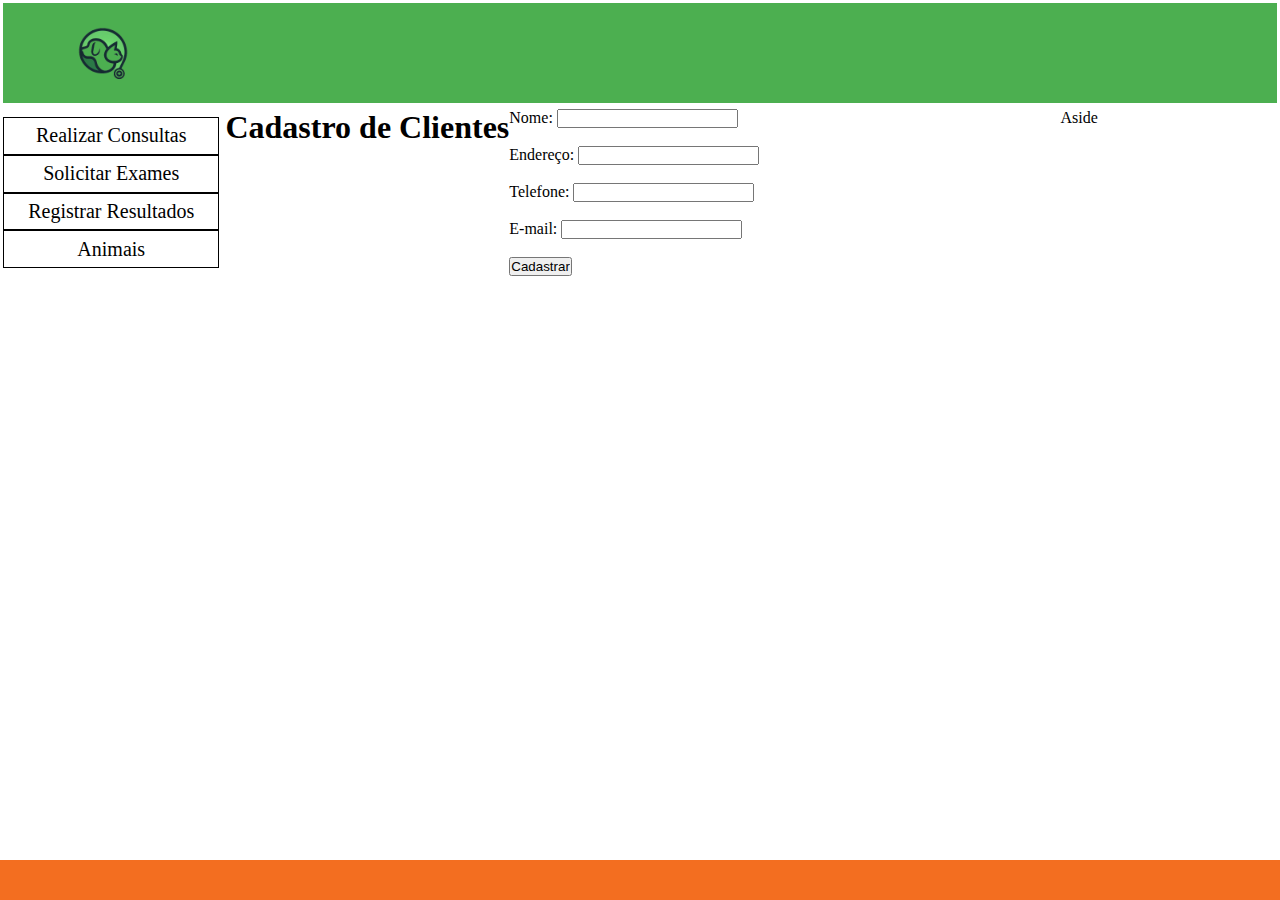
<file: Cadastro Clientes/CadastroCliente.html>
<!DOCTYPE html>
<html lang="pt-br">
<head>
    <meta charset="UTF-8">
    <meta name="viewport" content="width=device-width, initial-scale=1.0">
    <title>Cadastro de Clientes</title>
    <link rel="stylesheet" type="text/css" href="./assets/css/layout.css">
</head>
<body>
    <header>
        <a href="./layout.html" id="logo">
            <img src="../logo.png" alt="Logo">
        </a>
        <button id="openMenu">&#9776;</button>
    </header>
    
    <nav id="menu">
        <button id="closeMenu">X</button>
        <a href="../vet/pages/realizaConsulta/realizaConsultas.html">Realizar Consultas</a>
        <a href="#">Solicitar Exames</a>
        <a href="">Registrar Resultados</a>
        <a href="#">Animais</a>
    </nav>

    <main>
        <h1>Cadastro de Clientes</h1>
        <form action="/cadastro-clientes" method="post">
            <label for="nome">Nome:</label>
            <input type="text" id="nome" name="nome" required><br><br>

            <label for="endereco">Endereço:</label>
            <input type="text" id="endereco" name="endereco" required><br><br>

            <label for="telefone">Telefone:</label>
            <input type="tel" id="telefone" name="telefone" required><br><br>

            <label for="email">E-mail:</label>
            <input type="email" id="email" name="email" required><br><br>

            <input type="submit" value="Cadastrar">
        </form>
    </main>

    <aside>Aside</aside>

    <div class="rodape" id="contato">
    </div>

   <!--  <script type="text/javascript" src="../assets/js/script.js"></script> -->
</body>
</html>
</file>
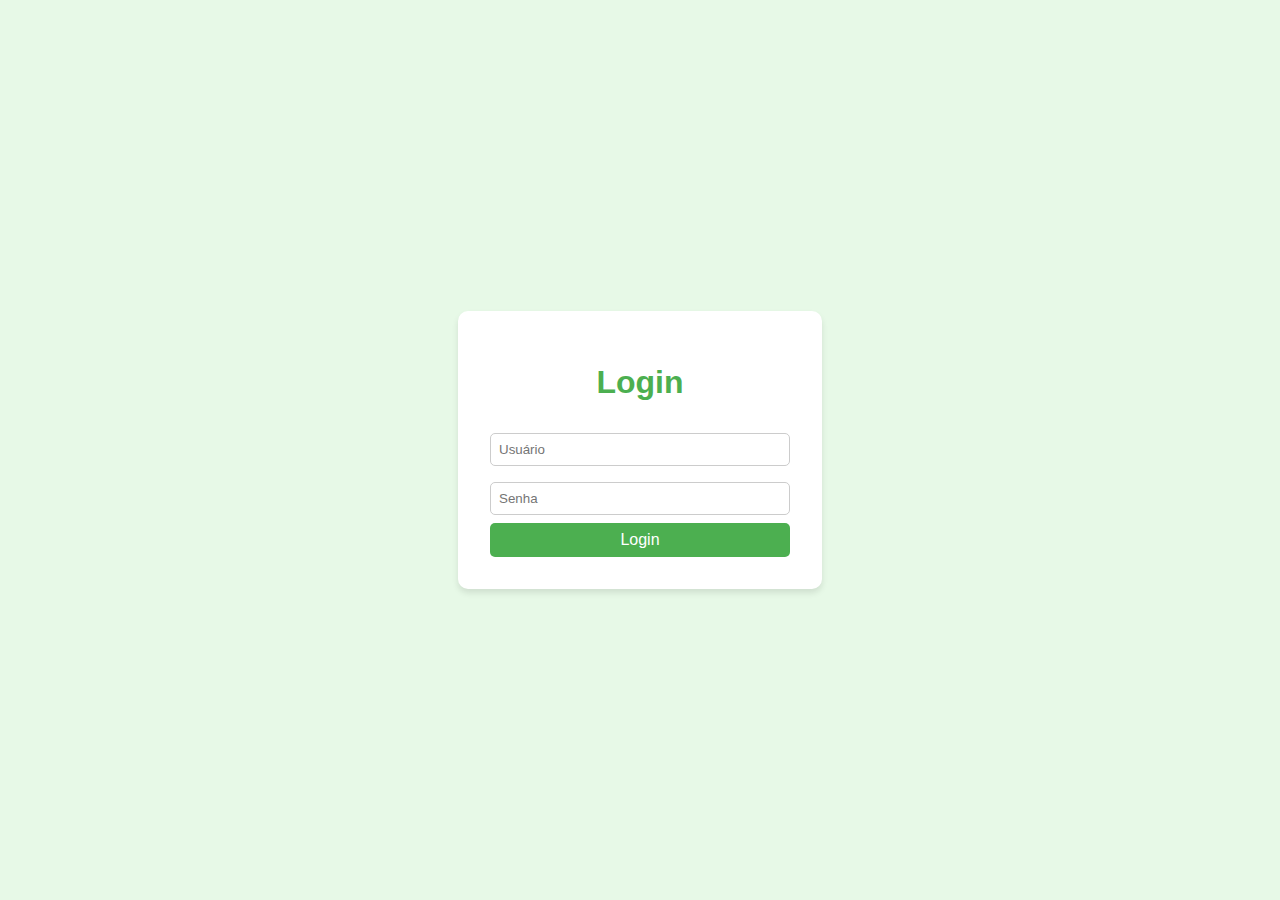
<file: login/login.html>
<!DOCTYPE html>
<html lang="en">
<head>
    <meta charset="UTF-8">
    <meta name="viewport" content="width=device-width, initial-scale=1.0">
    <link rel="stylesheet" href="style.css">
    <title>Login</title>
</head>
<body>
    <script src="script.js"></script>

    <div class="login-container">
        <h1>Login</h1>
        <form>
            <input type="text" placeholder="Usuário" id="user" class="user" required>
            <input type="password" placeholder="Senha" id="pass" class="pass" required>
            
            <input type="submit" value="Login" class="btn" id="btn">
        </form>
    </div>
</body>
</html>
</file>
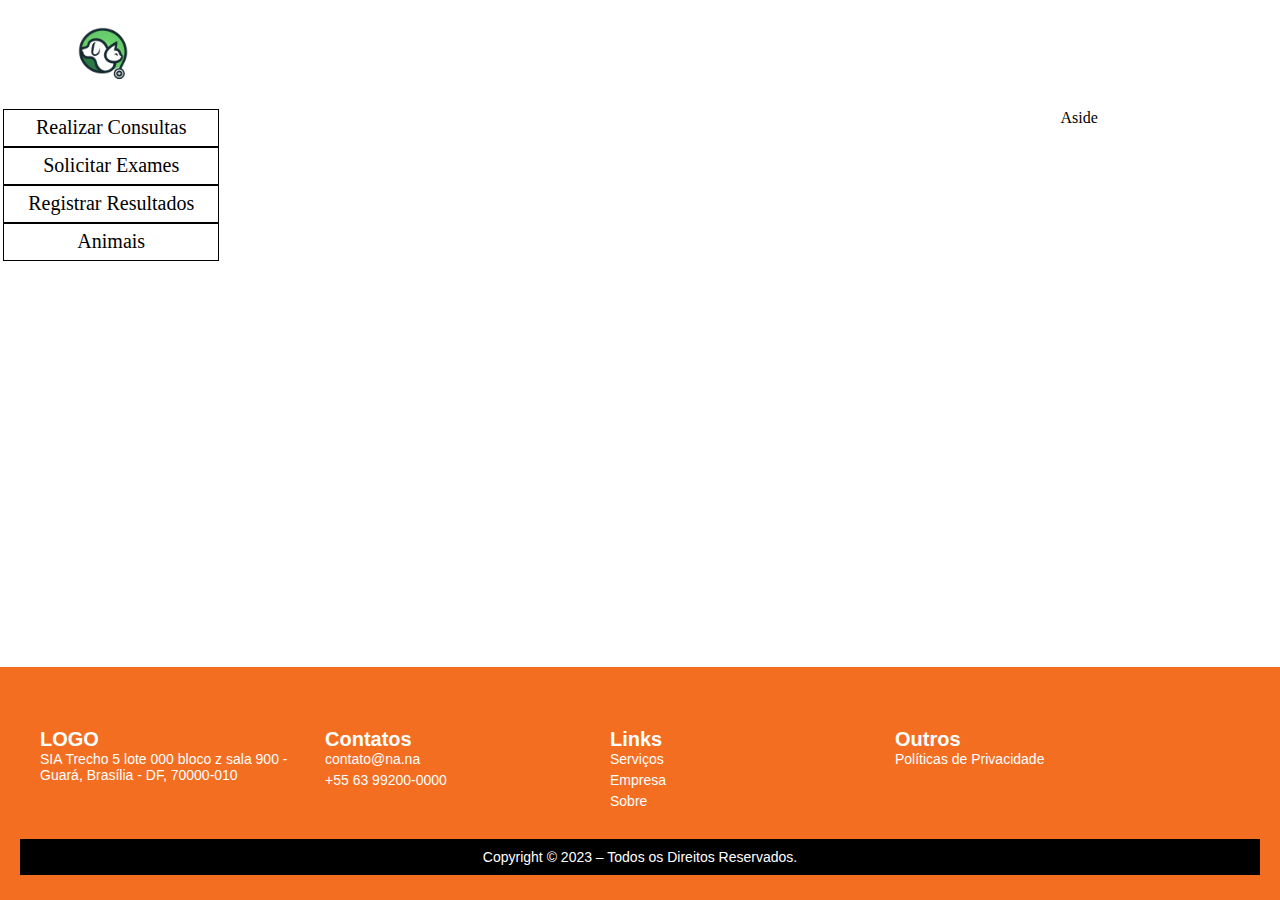
<file: vet/home.html>
<!-- Indica que o documento é um arquivo HTML. -->
<!DOCTYPE html>

<!-- Define a linguagem do conteúdo da página. -->
<html lang="pt-br">

<!-- Armazena informações sobre a página. -->
<head>

	<!-- Conjunto de caracteres que contém acentuação e ç. -->
	<meta charset="utf-8">

	<!-- Configuração da janela de visualização ( responsividade ). -->
	<meta name="viewport" content="width=device-width, initial-scale=1.0">

	<!-- Importação do arquivo CSS. -->
	<link rel="stylesheet" type="text/css" href="assets/css/layout.css">

	<!-- Título da aba do navegador -->
	<title>Home</title>

</head>

<!-- Conteúdo apresentado na tela. -->
<body>

	<!-- Agrupa os elementos que compõe o cabeçalho. -->
	<header>
		<a href="./layout.html" id="logo">
			<img src="../logo.png" alt="Logo">
		</a>

		<button id="openMenu">&#9776;</button>
	</header>

	<!-- Agrupa links de navegação no site. -->
	<nav id="menu">

		<button id="closeMenu">X</button>

		<a href="./pages/realizaConsulta/realizaConsultas.html">Realizar Consultas</a>
		<a href="./pages/realizaConsulta/realizaConsultas.html">Solicitar Exames</a>
		<a href="./pages/realizaConsulta/realizaConsultas.html">Registrar Resultados</a>
		<a href="./pages/realizaConsulta/realizaConsultas.html">Animais</a>

	</nav>

	<!-- Agrupa o conteúdo principal da página ou aplicação. -->
	<main>
		
	</main>

	<!-- Agrupa informações e links relacionado ao conteúdo principal. -->
	<aside>Aside</aside>

	<!-- Agrupa informações de autoria, direitos autorais, contato, 
		   mapa do site, links e documento relacionados. -->
		   <div class="rodape" id="contato">
			<div class="rodape-div">
		
				<div class="rodape-div-1">
					<div class="rodape-div-1-coluna">
						<!-- elemento -->
						<span><b>LOGO</b></span>
						<p>SIA Trecho 5 lote 000 bloco z sala 900 - Guará, Brasília - DF, 70000-010</p>
					</div>
				</div>
		
				<div class="rodape-div-2">
					<div class="rodape-div-2-coluna">
						<!-- elemento -->
						<span><b>Contatos</b></span>
						<p>contato@na.na</p>
						<p>+55 63 99200-0000</p>
					</div>
				</div>
		
				<div class="rodape-div-3">
					<div class="rodape-div-3-coluna">
						<!-- elemento -->
						<span><b>Links</b></span>
						<p><a href="#servicos">Serviços</a></p>
						<p><a href="#empresa">Empresa</a></p>
						<p><a href="#sobre">Sobre</a></p>
					</div>
				</div>
		
				<div class="rodape-div-4">
					<div class="rodape-div-4-coluna">
						<!-- elemento -->
						<span><b>Outros</b></span>
						<p>Políticas de Privacidade</p>
					</div>
				</div>
		
			</div>
			<p class="rodape-direitos">Copyright © 2023 – Todos os Direitos Reservados.</p>
		</div>

	<!-- Importação do arquivo JavaScript. -->
	<script type="text/javascript" src="assets/js/script.js"></script>
</body>
</file>
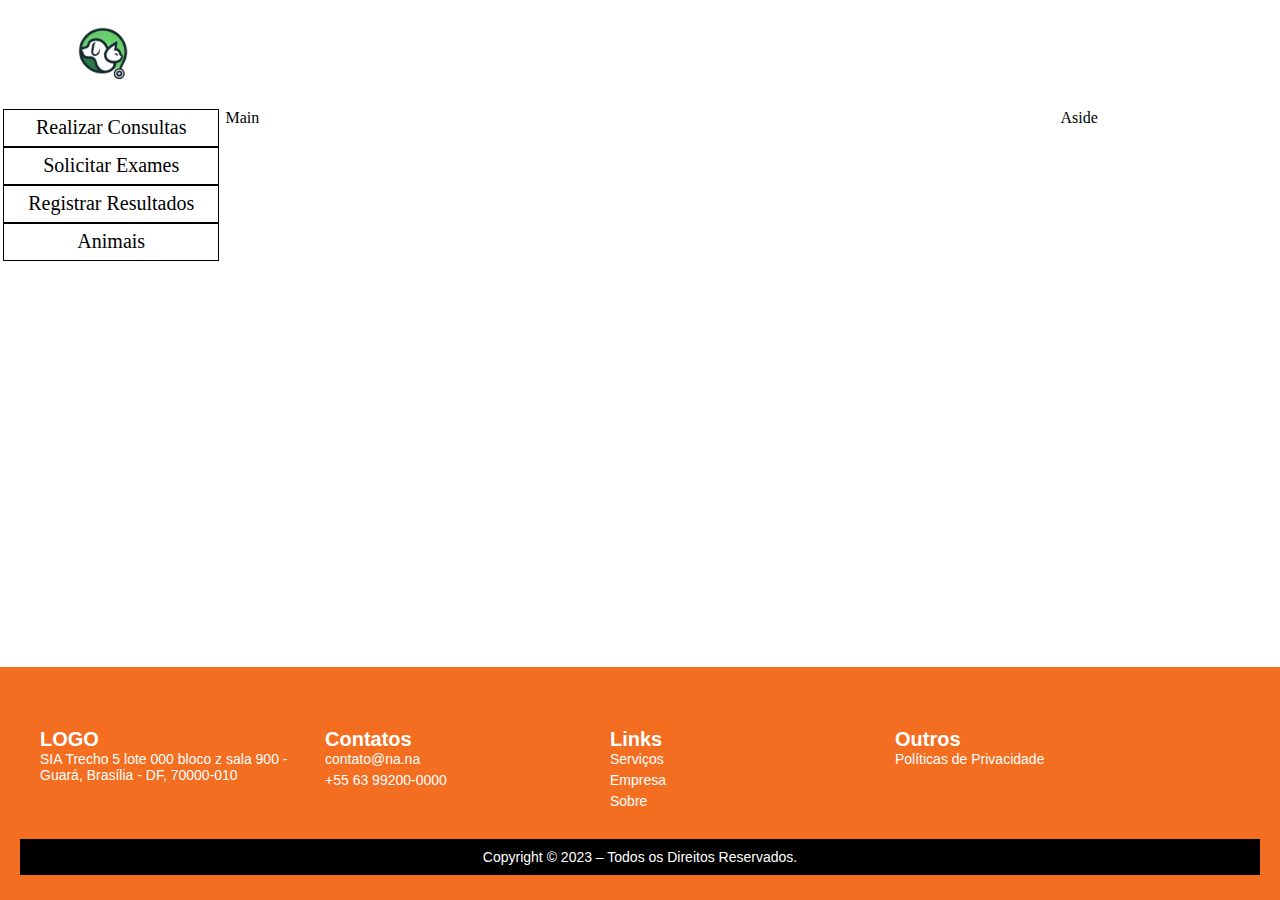
<file: vet/layout.html>
<!-- Indica que o documento é um arquivo HTML. -->
<!DOCTYPE html>

<!-- Define a linguagem do conteúdo da página. -->
<html lang="pt-br">

<!-- Armazena informações sobre a página. -->
<head>

	<!-- Conjunto de caracteres que contém acentuação e ç. -->
	<meta charset="utf-8">

	<!-- Configuração da janela de visualização ( responsividade ). -->
	<meta name="viewport" content="width=device-width, initial-scale=1.0">

	<!-- Importação do arquivo CSS. -->
	<link rel="stylesheet" type="text/css" href="assets/css/layout.css">

	<!-- Título da aba do navegador -->
	<title>Home</title>

</head>

<!-- Conteúdo apresentado na tela. -->
<body>

	<!-- Agrupa os elementos que compõe o cabeçalho. -->
	<header>
		<a href="./layout.html" id="logo">
			<img src="../logo.png" alt="Logo">
		</a>

		<button id="openMenu">&#9776;</button>
	</header>

	<!-- Agrupa links de navegação no site. -->
	<nav id="menu">

		<button id="closeMenu">X</button>

		<a href="./pages/realizaConsulta/realizaConsultas.html">Realizar Consultas</a>
		<a href="#">Solicitar Exames</a>
		<a href="">Registrar Resultados</a>
		<a href="#">Animais</a>

	</nav>

	<!-- Agrupa o conteúdo principal da página ou aplicação. -->
	<main>Main</main>

	<!-- Agrupa informações e links relacionado ao conteúdo principal. -->
	<aside>Aside</aside>

	<!-- Agrupa informações de autoria, direitos autorais, contato, 
		   mapa do site, links e documento relacionados. -->
		   <div class="rodape" id="contato">
			<div class="rodape-div">
		
				<div class="rodape-div-1">
					<div class="rodape-div-1-coluna">
						<!-- elemento -->
						<span><b>LOGO</b></span>
						<p>SIA Trecho 5 lote 000 bloco z sala 900 - Guará, Brasília - DF, 70000-010</p>
					</div>
				</div>
		
				<div class="rodape-div-2">
					<div class="rodape-div-2-coluna">
						<!-- elemento -->
						<span><b>Contatos</b></span>
						<p>contato@na.na</p>
						<p>+55 63 99200-0000</p>
					</div>
				</div>
		
				<div class="rodape-div-3">
					<div class="rodape-div-3-coluna">
						<!-- elemento -->
						<span><b>Links</b></span>
						<p><a href="#servicos">Serviços</a></p>
						<p><a href="#empresa">Empresa</a></p>
						<p><a href="#sobre">Sobre</a></p>
					</div>
				</div>
		
				<div class="rodape-div-4">
					<div class="rodape-div-4-coluna">
						<!-- elemento -->
						<span><b>Outros</b></span>
						<p>Políticas de Privacidade</p>
					</div>
				</div>
		
			</div>
			<p class="rodape-direitos">Copyright © 2023 – Todos os Direitos Reservados.</p>
		</div>

	<!-- Importação do arquivo JavaScript. -->
	<script type="text/javascript" src="assets/js/script.js"></script>
</body>
</file>
<file: Cadastro Clientes/assets/css/layout.css>
@charset "UTF-8";

/* Propriedades que se aplicam a todos os elementos da página. */
* {
	/* Remove a margem externa de todos os lados do elemento. */
	margin: 0;

	/* Remove o espaçamento interno de todos os lados do elemento. */
	padding: 0;

	/* Inclui o preenchimento e a borda na largura e altura. */
	box-sizing: border-box;
}

body {
	/* Exibição flexível.                          */
	/* Torna o elemento um flex container          */
	/* e os seus elementos internos em flex-itens. */
	display: flex;

	/* Quebra de linha quando os itens não couberem na largura da tela. */
	flex-wrap: wrap;

	/* Junção de flex-grow, flex-shrink e flex-basis.  */
	/* flex-grow – Habilidade de um flex item crescer. */
	/* flex-shrink - Capacidade de redução do item.    */
	/* flex-basis – Tamanho inicial do item.           */
	flex: 1 1 100vw;

}

/* Formatação comum entre os elementos. */
header, nav, main, aside {
	/* Exibição flexível.                          */
	/* Torna o elemento um flex container          */
	/* e os seus elementos internos em flex-itens. */
	display: flex;

	/* Margem externa de todos os lados. */
	margin: 3px;
}

/* Seletores para formatação individual. */

header {
	/* Junção de flex-grow, flex-shrink e flex-basis.  */
	/* flex-grow – Habilidade de um flex item crescer. */
	/* flex-shrink - Capacidade de redução do item.    */
	/* flex-basis – Tamanho inicial do item.           */
	flex: 1 1 100vw;
	background: #4CAF50;
}

header #logo {
	/* Exibição flexível.                          */
	/* Torna o elemento um flex container          */
	/* e os seus elementos internos em flex-itens. */
	display: flex;
	/* Junção de flex-grow, flex-shrink e flex-basis.  */
	/* flex-grow – Habilidade de um flex item crescer. */
	/* flex-shrink - Capacidade de redução do item.    */
	/* flex-basis – Tamanho inicial do item.           */
	flex: 0 1 200px;

	/* Alinha os itens na vertical. */
	justify-content: center;

	/* Alinha os itens na horizontal. */
	align-items: center;
}

header #logo img {
	height: 100px;
	width: 100px;
}

#openMenu, #closeMenu {
	/* Remove a borda. */
	border: none;

	/* Remove a cor de fundo. */
	background: none;

	/* Tamanho da fonte. */
	font-size: 30px;

	/* Espessura da forte. */
	font-weight: bold;

	/* Margem ao redor do elemento              */
	/* (superior, direito, inferior e esquerdo) */
	padding: 0px 5px 0px 5px;

	/* Muda o cursor do mouse para ponteiro.*/
	cursor: pointer;

	/* Oculta o elemento. */
	display: none;
}

nav {
	/* Alinha os itens na vertical. */
	justify-content: center;
	

	/* Alinha os itens na horizontal. */
	align-items: center;

	/* Dispõe os itens em coluna. */
	flex-direction: column;

	/* Junção de flex-grow, flex-shrink e flex-basis.  */
	/* flex-grow – Habilidade de um flex item crescer. */
	/* flex-shrink - Capacidade de redução do item.    */
	/* flex-basis – Tamanho inicial do item.           */
	flex: 1 1 200px;
}

nav a {
	/* Margem de todos os lados. */
	padding: 3%;
	/* Tamanho da fonte. */
	font-size: 15pt;
	text-align: center;
	width: 100%;
	border: 1px solid #000000;
}

nav a:hover {
	
	/* Tamanho da fonte. */
	font-size: 14.5pt;

	background-color: #b4b4b4;
	
}

main {
	/* Junção de flex-grow, flex-shrink e flex-basis.  */
	/* flex-grow – Habilidade de um flex item crescer. */
	/* flex-shrink - Capacidade de redução do item.    */
	/* flex-basis – Tamanho inicial do item.           */
	flex: 20 1 500px;
}

aside {
	/* Junção de flex-grow, flex-shrink e flex-basis.  */
	/* flex-grow – Habilidade de um flex item crescer. */
	/* flex-shrink - Capacidade de redução do item.    */
	/* flex-basis – Tamanho inicial do item.           */
	flex: 1 1 200px;
}

a {
	/* Remove a decoração padrão do elemento. */
	text-decoration: none;

	/* Definir a cor da fonte para o padrão do elemento pai. */
	color: inherit;
}

.rodape{
    background-color: #f36e20;
    color: white;
    height: auto;
    width: 100%;
    font-size: 14px;
    font-family: helvetica;
	position: absolute;
	bottom: 0;
	padding: 20px;
	box-sizing: border-box;
}
.rodape a{
	text-decoration: none;
    color: white;
}
.rodape p{
	margin-bottom: 5px;
}
.rodape-div{
    display: flex;
    flex-wrap: wrap;
    width:100%;
    margin: auto;
    align-items: stretch;
    padding: 60px 10px 40px 10px;
}
.rodape-div-1, .rodape-div-2, .rodape-div-3, .rodape-div-4{
    display: flex;
    width: calc(100% / 4 - 20px);
    padding: 10px;
}
.rodape span{
    font-size: 20px;
    color: white;
}
.rodape-direitos{
    width: calc(100% - 20px);
    background-color: black;
    padding: 10px;
    margin: 0px;
    text-align: center;
}

/* Altera o estilo dos elementos para serem apresentados */ 
/* em telas menores que 717px. */
@media only screen and (max-width: 717px) {
	#openMenu, #closeMenu {
		/* Retorna a visibilidade padrão. */
		display: block;
	}

	#openMenu {
		/* Espaço a esquerda será preenchido automaticamente
		   colocando os itens a direita. */
		margin-left: auto;
	}

	#closeMenu {
		/* Torna a posição do elemento fixa. */
		position: fixed;

		/* Dispõe o elemento a 15px da esquerda. */
		right: 15px;

		/* Dispõe o elemento a 15px do topo. */
		top: 15px;
	}

	nav {
		/* Torna a posição do elemento fixa. */
		position: fixed;

		/* Ocupa 100% da largura da tela de exibição. */
		width: 100vw;

		/* Ocupa 100% da altura da tela de exibição. */
		height: 100vh;

		/* Cor em RGB, mais transparência. */
		background: #4CAF50;

		/* Alinha os itens na horizontal. */
		align-items: center;

		/* Alinha os itens na vertical. */
		justify-content: center;

		/* Remove a margem externa de todos os lados do elemento. */
		margin: 0;

		/* Oculta o elemento. */
		display: none;

		/* Invisivel */
		opacity: 0;

		/* Velocidade de transição de um estado para outro. */
		transition: 0.3s;
	}

	.rodape-div-1, .rodape-div-2, .rodape-div-3, .rodape-div-4{
        width: calc(50% - 20px);
        padding: 10px;
    }
    .rodape-div{
        padding: 60px 0px 40px 0px;
    }
}
</file>
<file: login/style.css>
body {
    display: flex;
    justify-content: center;
    align-items: center;
    height: 100vh;
    background-color: #e7f9e7;
    margin: 0;
    font-family: Arial, sans-serif;
}
.login-container {
    background-color: #ffffff;
    border-radius: 10px;
    box-shadow: 0 4px 6px rgba(0, 0, 0, 0.1);
    padding: 2rem;
    width: 300px;
    text-align: center;
}
.login-container h1 {
    color: #4CAF50;
    margin-bottom: 1.5rem;
}
.login-container input[type="text"],
.login-container input[type="password"] {
    width: 94%;
    padding: 0.5rem;
    margin: 0.5rem 0;
    border: 1px solid #ccc;
    border-radius: 5px;
}
.login-container input[type="submit"] {
    width: 100%;
    padding: 0.5rem;
    border: none;
    border-radius: 5px;
    background-color: #4CAF50;
    color: white;
    font-size: 1rem;
    cursor: pointer;
}
.login-container input[type="submit"]:hover {
    background-color: #45a049;
}
</file>
<file: vet/assets/css/layout.css>
@charset "UTF-8";

/* Propriedades que se aplicam a todos os elementos da página. */
* {
	/* Remove a margem externa de todos os lados do elemento. */
	margin: 0;

	/* Remove o espaçamento interno de todos os lados do elemento. */
	padding: 0;

	/* Inclui o preenchimento e a borda na largura e altura. */
	box-sizing: border-box;
}

body {
	/* Exibição flexível.                          */
	/* Torna o elemento um flex container          */
	/* e os seus elementos internos em flex-itens. */
	display: flex;

	/* Quebra de linha quando os itens não couberem na largura da tela. */
	flex-wrap: wrap;

	/* Junção de flex-grow, flex-shrink e flex-basis.  */
	/* flex-grow – Habilidade de um flex item crescer. */
	/* flex-shrink - Capacidade de redução do item.    */
	/* flex-basis – Tamanho inicial do item.           */
	flex: 1 1 100vw;

	background-image: url('https://static.vecteezy.com/ti/vetor-gratis/p1/1977643-diferentes-tipo-de-cartoon-carinha-de-cachorro-faces-para-design-vetor.jpg');
	background-size: cover; /* Ajusta a imagem para cobrir toda a tela */
	background-repeat: no-repeat; /* Impede a repetição da imagem */
	background-position: center; /* Centraliza a imagem */
	margin: 0; /* Remove a margem padrão do body */

}

/* Formatação comum entre os elementos. */
header, nav, main, aside {
	/* Exibição flexível.                          */
	/* Torna o elemento um flex container          */
	/* e os seus elementos internos em flex-itens. */
	display: flex;

	/* Margem externa de todos os lados. */
	margin: 3px;
}

/* Seletores para formatação individual. */

header {
	/* Junção de flex-grow, flex-shrink e flex-basis.  */
	/* flex-grow – Habilidade de um flex item crescer. */
	/* flex-shrink - Capacidade de redução do item.    */
	/* flex-basis – Tamanho inicial do item.           */
	flex: 1 1 100vw;
	background: #fff;
}

header #logo {
	/* Exibição flexível.                          */
	/* Torna o elemento um flex container          */
	/* e os seus elementos internos em flex-itens. */
	display: flex;
	/* Junção de flex-grow, flex-shrink e flex-basis.  */
	/* flex-grow – Habilidade de um flex item crescer. */
	/* flex-shrink - Capacidade de redução do item.    */
	/* flex-basis – Tamanho inicial do item.           */
	flex: 0 1 200px;

	/* Alinha os itens na vertical. */
	justify-content: center;

	/* Alinha os itens na horizontal. */
	align-items: center;
}

header #logo img {
	height: 100px;
	width: 100px;
}

#openMenu, #closeMenu {
	/* Remove a borda. */
	border: none;

	/* Remove a cor de fundo. */
	background: none;

	/* Tamanho da fonte. */
	font-size: 30px;

	/* Espessura da forte. */
	font-weight: bold;

	/* Margem ao redor do elemento              */
	/* (superior, direito, inferior e esquerdo) */
	padding: 0px 5px 0px 5px;

	/* Muda o cursor do mouse para ponteiro.*/
	cursor: pointer;

	/* Oculta o elemento. */
	display: none;
}

nav {
	/* Alinha os itens na vertical. */
	justify-content: center;
	

	/* Alinha os itens na horizontal. */
	align-items: center;

	/* Dispõe os itens em coluna. */
	flex-direction: column;

	/* Junção de flex-grow, flex-shrink e flex-basis.  */
	/* flex-grow – Habilidade de um flex item crescer. */
	/* flex-shrink - Capacidade de redução do item.    */
	/* flex-basis – Tamanho inicial do item.           */
	flex: 1 1 200px;
}

nav a {
	/* Margem de todos os lados. */
	background-color: #fff;
	padding: 3%;
	/* Tamanho da fonte. */
	font-size: 15pt;
	text-align: center;
	width: 100%;
	border: 1px solid #000000;
}

nav a:hover {
	
	background-color: #e0e0e0;
	
}

main {
	/* Junção de flex-grow, flex-shrink e flex-basis.  */
	/* flex-grow – Habilidade de um flex item crescer. */
	/* flex-shrink - Capacidade de redução do item.    */
	/* flex-basis – Tamanho inicial do item.           */
	flex: 20 1 500px;
}

aside {
	/* Junção de flex-grow, flex-shrink e flex-basis.  */
	/* flex-grow – Habilidade de um flex item crescer. */
	/* flex-shrink - Capacidade de redução do item.    */
	/* flex-basis – Tamanho inicial do item.           */
	flex: 1 1 200px;
}

a {
	/* Remove a decoração padrão do elemento. */
	text-decoration: none;

	/* Definir a cor da fonte para o padrão do elemento pai. */
	color: inherit;
}

.rodape{
    background-color: #f36e20;
    color: white;
    height: auto;
    width: 100%;
    font-size: 14px;
    font-family: helvetica;
	position: absolute;
	bottom: 0;
	padding: 20px;
	box-sizing: border-box;
}
.rodape a{
	text-decoration: none;
    color: white;
}
.rodape p{
	margin-bottom: 5px;
}
.rodape-div{
    display: flex;
    flex-wrap: wrap;
    width:100%;
    margin: auto;
    align-items: stretch;
    padding: 31px 10px 15px 10px;
}
.rodape-div-1, .rodape-div-2, .rodape-div-3, .rodape-div-4{
    display: flex;
    width: calc(100% / 4 - 20px);
    padding: 10px;
}
.rodape span{
    font-size: 20px;
    color: white;
}
.rodape-direitos{
    width: 100%;
    background-color: black;
    padding: 10px;
    margin: 0px;
    text-align: center;
}

/* Altera o estilo dos elementos para serem apresentados */ 
/* em telas menores que 717px. */
@media only screen and (max-width: 717px) {
	#openMenu, #closeMenu {
		/* Retorna a visibilidade padrão. */
		display: block;
	}

	#openMenu {
		/* Espaço a esquerda será preenchido automaticamente
		   colocando os itens a direita. */
		margin-left: auto;
	}

	#closeMenu {
		/* Torna a posição do elemento fixa. */
		position: fixed;

		/* Dispõe o elemento a 15px da esquerda. */
		right: 15px;

		/* Dispõe o elemento a 15px do topo. */
		top: 15px;
	}

	nav {
		/* Torna a posição do elemento fixa. */
		position: fixed;

		/* Ocupa 100% da largura da tela de exibição. */
		width: 100vw;

		/* Ocupa 100% da altura da tela de exibição. */
		height: 100vh;

		/* Cor em RGB, mais transparência. */
		background: #fff;

		/* Alinha os itens na horizontal. */
		align-items: center;

		/* Alinha os itens na vertical. */
		justify-content: center;

		/* Remove a margem externa de todos os lados do elemento. */
		margin: 0;

		/* Oculta o elemento. */
		display: none;

		/* Invisivel */
		opacity: 0;

		/* Velocidade de transição de um estado para outro. */
		transition: 0.3s;
	}

	.rodape-div-1, .rodape-div-2, .rodape-div-3, .rodape-div-4{
        width: calc(50% - 20px);
        padding: 10px;
    }
    .rodape-div{
        padding: 60px 0px 40px 0px;
    }
}
</file>
